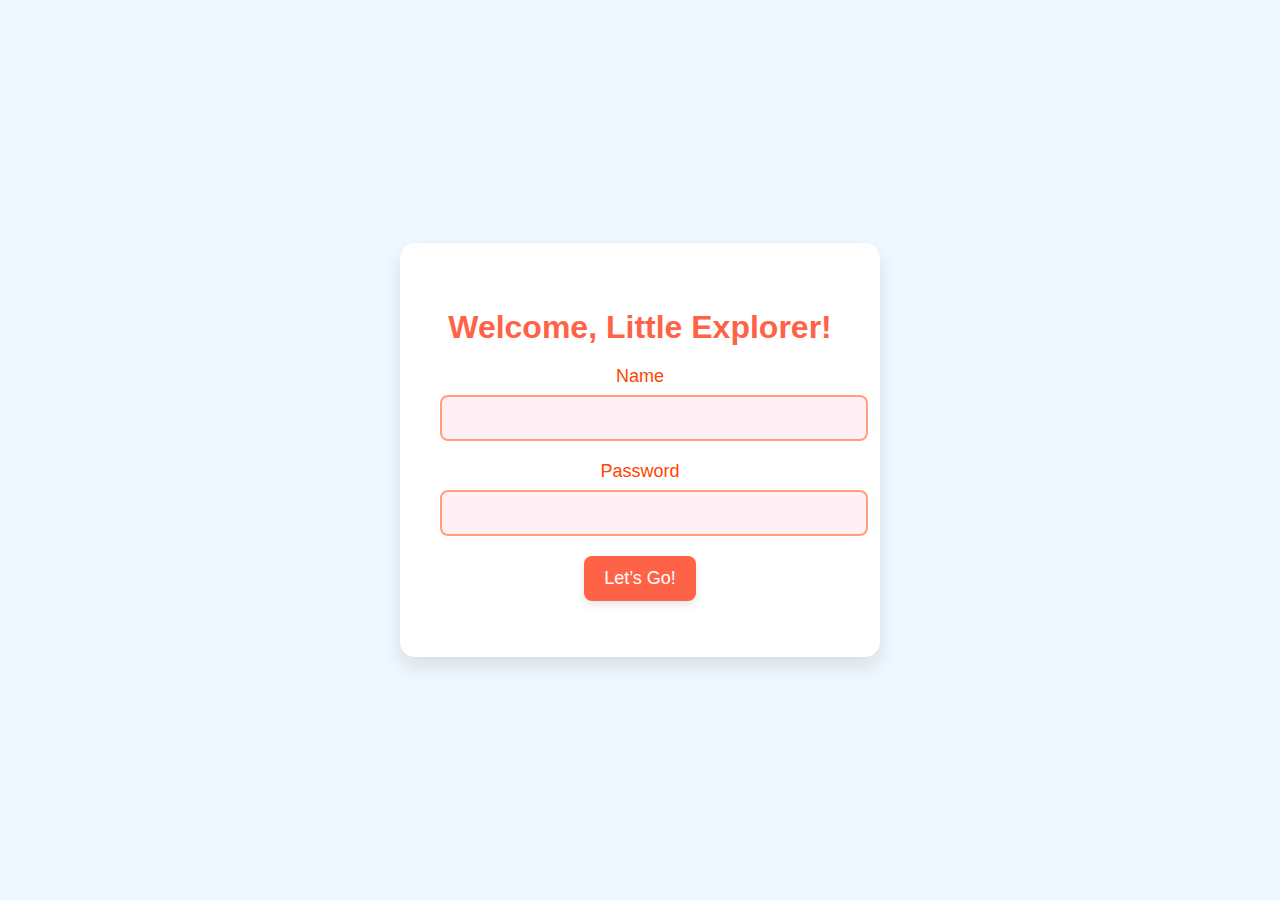
<file: index.html>
<!DOCTYPE html>
<html lang="en">
<head>
    <meta charset="UTF-8">
    <meta name="viewport" content="width=device-width, initial-scale=1.0">
    <title>Login Page</title>
    <style>
        /* General playful theme styling */
        body {
            font-family: 'Comic Sans MS', cursive, sans-serif;
            background-color: #f0f8ff; /* Light sky blue */
            color: #333;
            display: flex;
            justify-content: center;
            align-items: center;
            height: 100vh;
            margin: 0;
        }

        /* Container styling */
        .form-container {
            background-color: #fff; /* White background for the form */
            padding: 40px;
            border-radius: 15px;
            box-shadow: 0 10px 20px rgba(0, 0, 0, 0.1);
            text-align: center;
            width: 100%;
            max-width: 400px;
        }

        /* Heading styling */
        h2 {
            font-size: 32px;
            color: #ff6347; /* Tomato color */
            margin-bottom: 20px;
        }

        /* Form labels */
        label {
            font-size: 18px;
            margin-bottom: 8px;
            display: block;
            color: #ff4500; /* Orange red */
        }

        /* Input fields */
        input[type="text"], 
        input[type="password"] {
            width: 100%;
            padding: 12px;
            margin-bottom: 20px;
            font-size: 16px;
            border: 2px solid #ffa07a; /* Light salmon */
            border-radius: 8px;
            background-color: #fff0f5; /* Lavender blush */
            color: #333;
            transition: all 0.3s ease;
        }

        input[type="text"]:focus, 
        input[type="password"]:focus {
            border-color: #ff69b4; /* Hot pink */
        }

        /* Button styling */
        button {
            background-color: #ff6347; /* Tomato color */
            color: #fff;
            padding: 12px 20px;
            font-size: 18px;
            border: none;
            border-radius: 8px;
            cursor: pointer;
            transition: background-color 0.3s ease;
            box-shadow: 0 4px 10px rgba(0, 0, 0, 0.1);
        }

        button:hover {
            background-color: #ff4500; /* Orange red */
        }

        /* Error message style */
        .error-message {
            color: red;
            margin-top: 10px;
        }
    </style>
</head>
<body>
    <div class="form-container">
        <h2>Welcome, Little Explorer!</h2>
        <form id="login-form" action="#" method="POST">
            <label for="name">Name</label>
            <input type="text" id="name" name="name" required>

            <label for="password">Password</label>
            <input type="password" id="password" name="password" required>

            <button type="submit">Let’s Go!</button>
        </form>

        <p id="error-message" class="error-message"></p>
    </div>

    <script>
        const correctName = 'yourname';
        const correctPassword = 'yourpassword';

        const form = document.getElementById('login-form');
        const errorMessage = document.getElementById('error-message');

        form.addEventListener('submit', function(event) {
            event.preventDefault();

            const enteredName = document.getElementById('name').value;
            const enteredPassword = document.getElementById('password').value;

            if (enteredName === correctName && enteredPassword === correctPassword) {
                // Store login status in sessionStorage
                sessionStorage.setItem('isLoggedIn', 'true');
                window.location.href = 'home.html';
            } else {
                errorMessage.textContent = 'Oops! That name or password is incorrect.';
            }
        });
    </script>
</body>
</html>
</file>
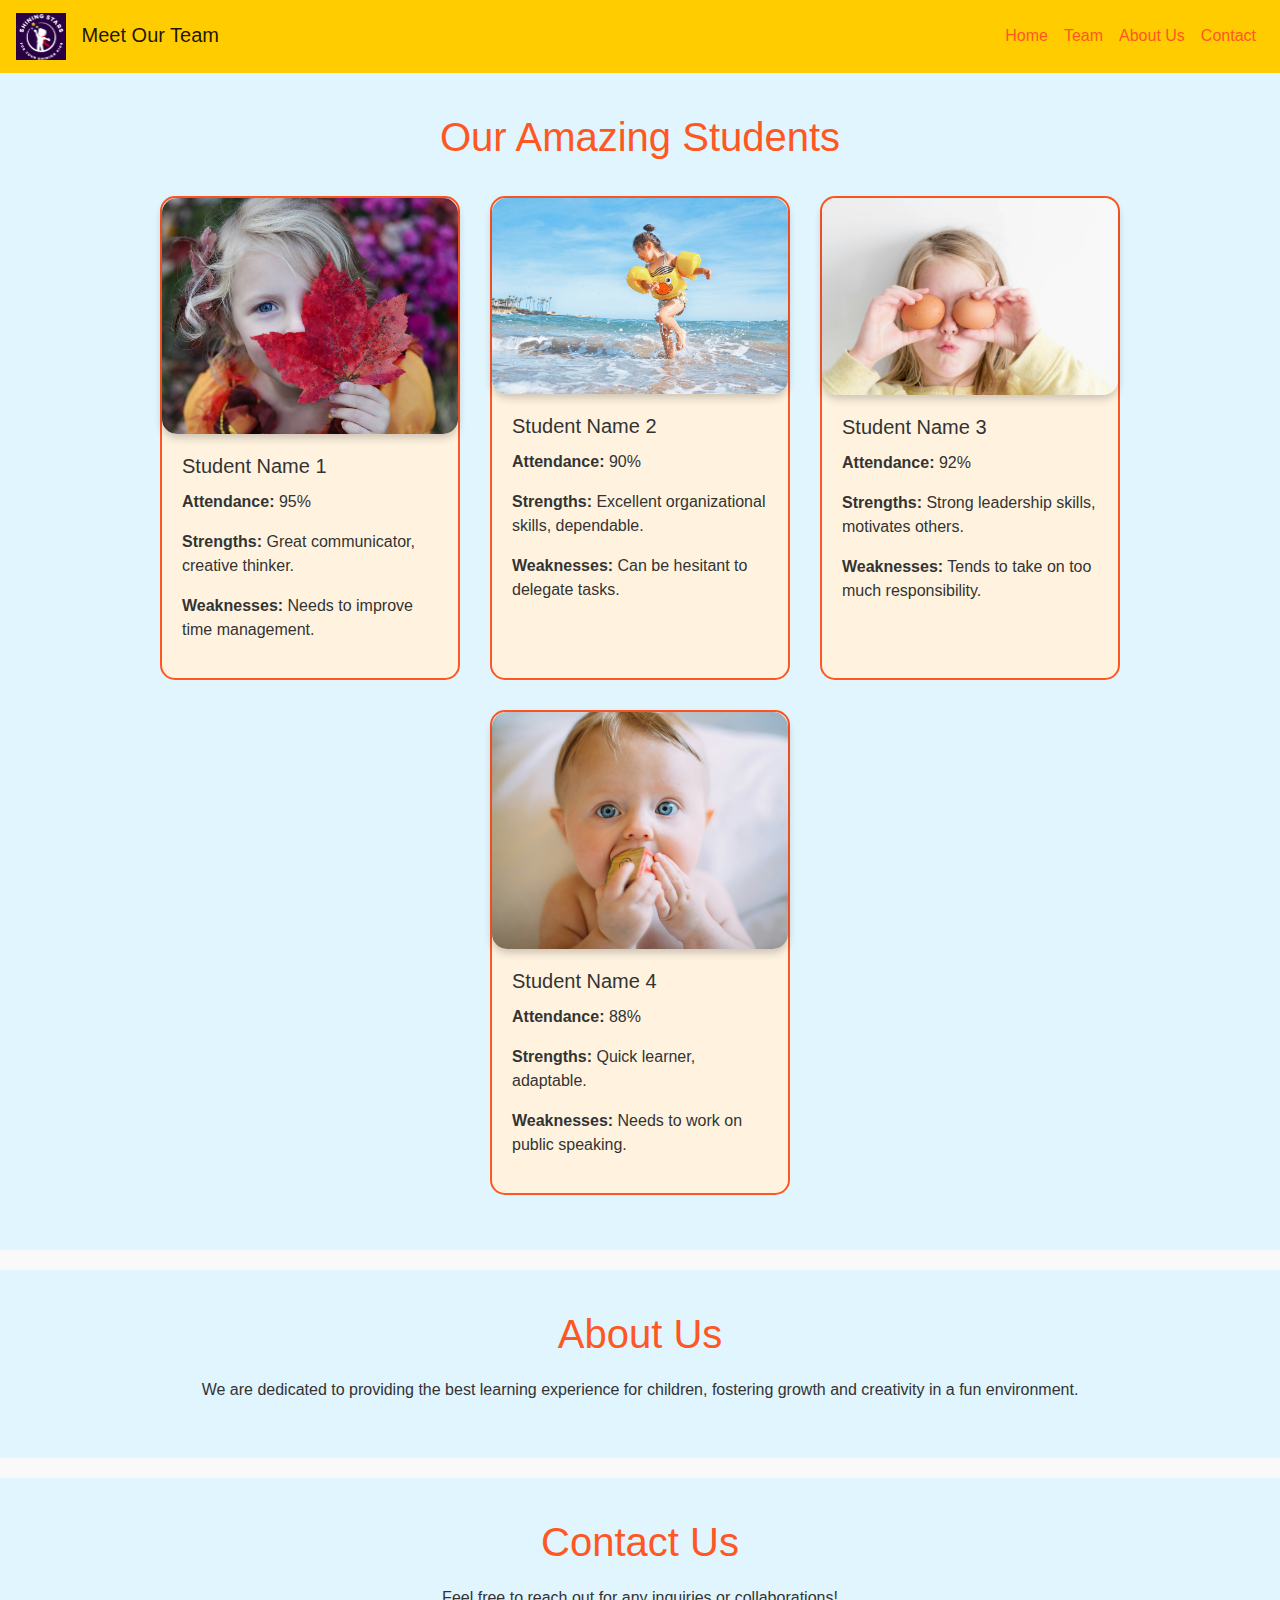
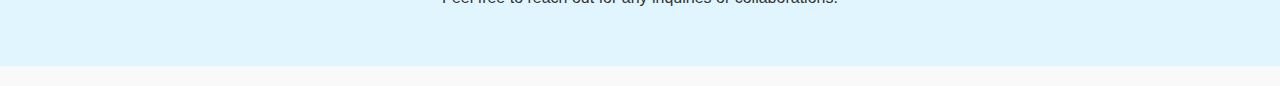
<file: each.html>
<!DOCTYPE html>
<html lang="en">
<head>
    <meta charset="UTF-8">
    <meta name="viewport" content="width=device-width, initial-scale=1.0">
    <title>Meet Our Team</title>
    <link rel="stylesheet" href="https://maxcdn.bootstrapcdn.com/bootstrap/4.5.2/css/bootstrap.min.css">
    <style>
        body {
            font-family: 'Comic Sans MS', cursive, sans-serif;
            background-color: #f9f9f9;
            color: #333;
        }
        .navbar {
            background-color: #ffcc00;
        }
        .navbar-brand img {
            width: 50px;
            margin-right: 10px;
        }
        .nav-link {
            color: #ff5722 !important;
        }
        .section {
            padding: 40px 20px;
            text-align: center;
            background-color: #e1f5fe;
            margin-bottom: 20px;
        }
        .section h2 {
            color: #ff5722;
            font-size: 2.5em;
            margin-bottom: 20px;
        }
        .card {
            margin: 15px;
            border: 2px solid #ff5722;
            border-radius: 15px;
            background-color: #fff3e0;
            transition: transform 0.2s;
        }
        .card:hover {
            transform: scale(1.05);
        }
        .card-body {
            text-align: left;
        }
        .img-fluid {
            border-radius: 15px;
            box-shadow: 0 4px 8px rgba(0, 0, 0, 0.2);
        }
    </style>
</head>
<body>

<nav class="navbar navbar-expand-lg navbar-light">
    <a class="navbar-brand" href="#">
        <img src="logo.png" alt="Company Logo">
        Meet Our Team
    </a>
    <button class="navbar-toggler" type="button" data-toggle="collapse" data-target="#navbarNav" aria-controls="navbarNav" aria-expanded="false" aria-label="Toggle navigation">
        <span class="navbar-toggler-icon"></span>
    </button>
    <div class="collapse navbar-collapse" id="navbarNav">
        <ul class="navbar-nav ml-auto">
            <li class="nav-item"><a class="nav-link" href="home.html">Home</a></li>
            <li class="nav-item"><a class="nav-link" href="#team">Team</a></li>
            <li class="nav-item"><a class="nav-link" href="#about">About Us</a></li>
            <li class="nav-item"><a class="nav-link" href="#contact">Contact</a></li>
        </ul>
    </div>
</nav>

<div id="team" class="section">
    <h2>Our Amazing Students</h2>
    <div class="d-flex flex-wrap justify-content-center">
        <!-- Staff Card Example -->
        <div class="card" style="max-width: 300px;">
            <img src="./img/stu1.jpg" class="card-img-top img-fluid" alt="Student 1">
            <div class="card-body">
                <h5 class="card-title">Student Name 1</h5>
                <p><strong>Attendance:</strong> 95%</p>
                <p><strong>Strengths:</strong> Great communicator, creative thinker.</p>
                <p><strong>Weaknesses:</strong> Needs to improve time management.</p>
            </div>
        </div>

        <div class="card" style="max-width: 300px;">
            <img src="./img/stu2.jpg" class="card-img-top img-fluid" alt="Student 2">
            <div class="card-body">
                <h5 class="card-title">Student Name 2</h5>
                <p><strong>Attendance:</strong> 90%</p>
                <p><strong>Strengths:</strong> Excellent organizational skills, dependable.</p>
                <p><strong>Weaknesses:</strong> Can be hesitant to delegate tasks.</p>
            </div>
        </div>

        <div class="card" style="max-width: 300px;">
            <img src="./img/stu3.jpg" class="card-img-top img-fluid" alt="Student 3">
            <div class="card-body">
                <h5 class="card-title">Student Name 3</h5>
                <p><strong>Attendance:</strong> 92%</p>
                <p><strong>Strengths:</strong> Strong leadership skills, motivates others.</p>
                <p><strong>Weaknesses:</strong> Tends to take on too much responsibility.</p>
            </div>
        </div>

        <div class="card" style="max-width: 300px;">
            <img src="./img/stu4.jpg" class="card-img-top img-fluid" alt="Student 4">
            <div class="card-body">
                <h5 class="card-title">Student Name 4</h5>
                <p><strong>Attendance:</strong> 88%</p>
                <p><strong>Strengths:</strong> Quick learner, adaptable.</p>
                <p><strong>Weaknesses:</strong> Needs to work on public speaking.</p>
            </div>
        </div>
        <!-- Add more staff cards as needed -->
    </div>
</div>

<div id="about" class="section">
    <h2>About Us</h2>
    <p>We are dedicated to providing the best learning experience for children, fostering growth and creativity in a fun environment.</p>
</div>

<div id="contact" class="section">
    <h2>Contact Us</h2>
    <p>Feel free to reach out for any inquiries or collaborations!</p>
</div>

<script src="https://code.jquery.com/jquery-3.5.1.slim.min.js"></script>
<script src="https://cdn.jsdelivr.net/npm/@popperjs/core@2.9.2/dist/umd/popper.min.js"></script>
<script src="https://stackpath.bootstrapcdn.com/bootstrap/4.5.2/js/bootstrap.min.js"></script>
</body>
</html>
</file>
